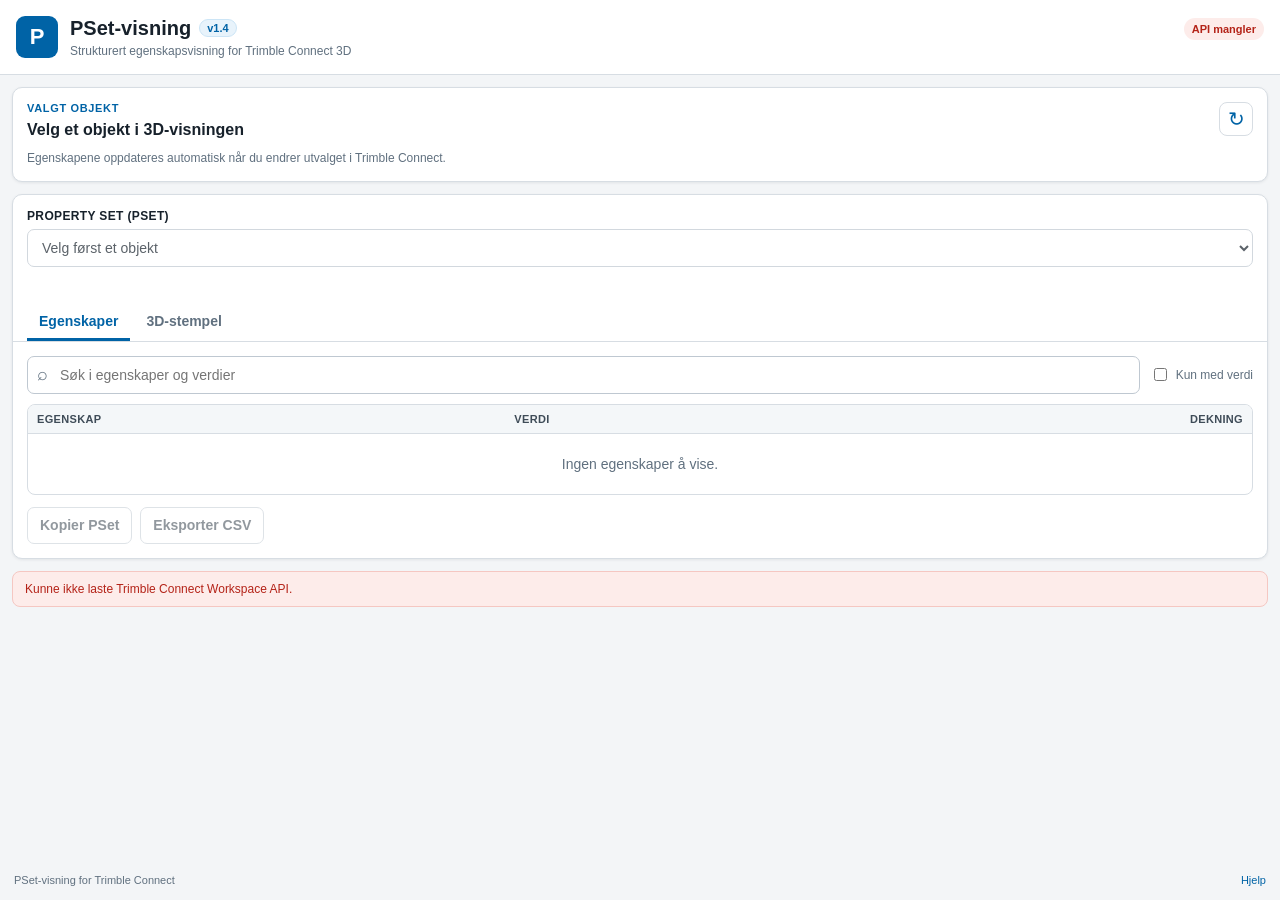
<file: index.html>
<!doctype html>
<html lang="no">
<head>
  <meta charset="utf-8" />
  <meta name="viewport" content="width=device-width, initial-scale=1" />
  <meta name="color-scheme" content="light" />
  <title>PSet-visning | Trimble Connect</title>
  <link rel="icon" href="./icon.svg" type="image/svg+xml" />
  <link rel="stylesheet" href="./styles.css?v=1.3" />
</head>
<body>
  <div class="app-shell">
    <header class="app-header">
      <div class="brand-mark" aria-hidden="true">P</div>
      <div class="brand-copy">
        <div class="title-row">
          <h1>PSet-visning</h1>
          <span class="version">v1.4</span>
        </div>
        <p>Strukturert egenskapsvisning for Trimble Connect 3D</p>
      </div>
      <span id="connectionBadge" class="badge badge-waiting">Kobler til …</span>
    </header>

    <main>
      <section class="panel object-panel">
        <div class="section-heading">
          <div>
            <span class="eyebrow">VALGT OBJEKT</span>
            <h2 id="objectTitle">Velg et objekt i 3D-visningen</h2>
          </div>
          <button id="refreshButton" class="icon-button" type="button" title="Oppdater fra gjeldende utvalg" aria-label="Oppdater">↻</button>
        </div>
        <div id="objectMeta" class="meta-grid hidden"></div>
        <p id="selectionHint" class="hint">Egenskapene oppdateres automatisk når du endrer utvalget i Trimble Connect.</p>
      </section>

      <section class="panel">
        <div class="field-group">
          <label for="psetSelect">Property Set (PSet)</label>
          <select id="psetSelect" disabled>
            <option value="">Velg først et objekt</option>
          </select>
          <div id="psetCoverage" class="field-help"></div>
        </div>

        <div class="tabs" role="tablist" aria-label="Visningsmodus">
          <button class="tab active" id="tableTab" data-tab="table" type="button" role="tab" aria-selected="true">Egenskaper</button>
          <button class="tab" id="cardTab" data-tab="card" type="button" role="tab" aria-selected="false">3D-stempel</button>
        </div>

        <div id="tableView" class="tab-view active" role="tabpanel" aria-labelledby="tableTab">
          <div class="toolbar">
            <div class="search-wrap">
              <span aria-hidden="true">⌕</span>
              <input id="propertySearch" type="search" placeholder="Søk i egenskaper og verdier" autocomplete="off" />
            </div>
            <label class="check-control">
              <input id="onlyWithValue" type="checkbox" />
              <span>Kun med verdi</span>
            </label>
          </div>

          <div id="propertySummary" class="summary-strip hidden"></div>

          <div class="table-wrap">
            <table class="property-table">
              <thead>
                <tr>
                  <th>Egenskap</th>
                  <th>Verdi</th>
                  <th class="coverage-col">Dekning</th>
                </tr>
              </thead>
              <tbody id="propertyTableBody">
                <tr class="empty-row"><td colspan="3">Ingen egenskaper å vise.</td></tr>
              </tbody>
            </table>
          </div>

          <div class="button-row">
            <button id="copyPsetButton" class="secondary-button" type="button" disabled>Kopier PSet</button>
            <button id="csvButton" class="secondary-button" type="button" disabled>Eksporter CSV</button>
          </div>
        </div>

        <div id="cardView" class="tab-view" role="tabpanel" aria-labelledby="cardTab">
          <div class="card-intro">
            <div>
              <h3>Konfigurer 3D-stempel</h3>
              <p>Velg egenskaper fra aktivt PSet, og bygg opp én eller flere tekstlinjer.</p>
            </div>
            <button id="addRowButton" class="secondary-button" type="button" disabled>+ Legg til rad</button>
          </div>

          <div id="rowConfig" class="row-config"></div>

          <div class="preview-label">FORHÅNDSVISNING (FØRSTE VALGTE OBJEKT)</div>
          <div id="cardPreview" class="preview-card">
            <div class="preview-placeholder">Velg et PSet og legg til minst én rad.</div>
          </div>

          <div class="stamp-settings">
            <label>
              <span>Stempelfarge</span>
              <span class="color-control">
                <input id="stampColor" type="color" value="#f28c00" />
                <output id="stampColorValue" for="stampColor">#F28C00</output>
              </span>
            </label>
            <label>
              <span>Tallavrunding</span>
              <select id="numberRounding">
                <option value="none">Behold original verdi</option>
                <option value="0">Heltall</option>
                <option value="1">1 desimal</option>
                <option value="2">2 desimaler</option>
                <option value="3">3 desimaler</option>
              </select>
            </label>
            <div class="surface-setting">
              <span>Plassering</span>
              <strong>1 mm over valgt overflate</strong>
            </div>
          </div>

          <p class="stamp-help">Klikk først på stedet på objektet der påskriften skal ligge. Påskriften festes i klikkpunktet og legges 1 mm ut fra overflaten. Hvis klikkpunkt mangler, brukes midten av objektets overside.</p>

          <div class="button-row">
            <button id="createStampsButton" class="primary-button wide-button" type="button" disabled>Plasser påskrift 1 mm over objektet</button>
            <button id="removeStampsButton" class="secondary-button" type="button" disabled>Fjern opprettede stempler</button>
            <button id="copyCardButton" class="secondary-button" type="button" disabled>Kopier tekst</button>
            <button id="resetCardButton" class="secondary-button" type="button" disabled>Nullstill oppsett</button>
          </div>
          <div id="stampStatus" class="field-help" aria-live="polite"></div>
        </div>
      </section>

      <section id="messageBox" class="message-box hidden" role="status" aria-live="polite"></section>
    </main>

    <footer>
      <span>PSet-visning for Trimble Connect</span>
      <a href="./help.html" target="_blank" rel="noopener">Hjelp</a>
    </footer>
  </div>

  <script src="https://components.connect.trimble.com/trimble-connect-workspace-api/index.js"></script>
  <script src="./app.js?v=1.3"></script>
</body>
</html>
</file>
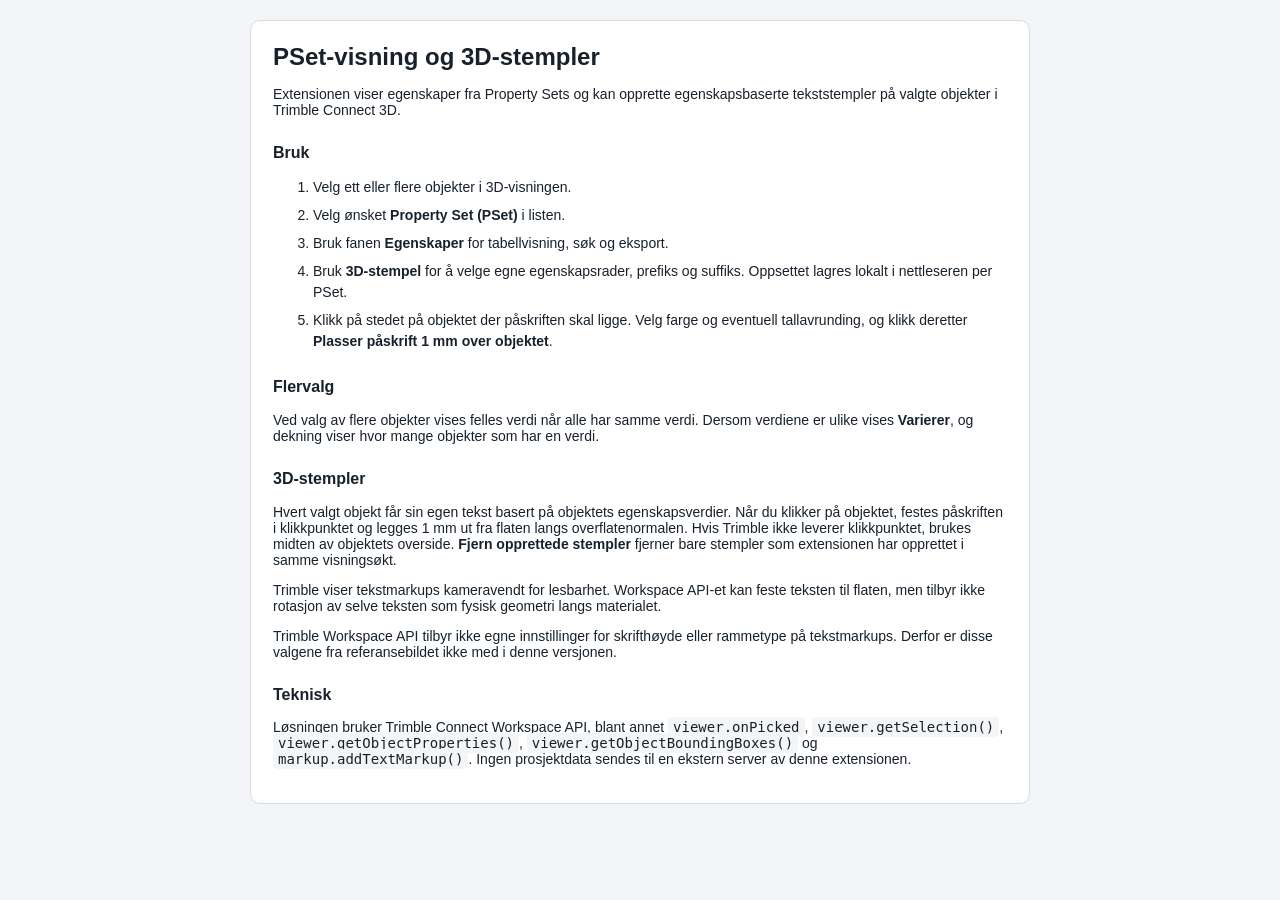
<file: help.html>
<!doctype html>
<html lang="no">
<head>
  <meta charset="utf-8" />
  <meta name="viewport" content="width=device-width, initial-scale=1" />
  <title>Hjelp – PSet-visning</title>
  <link rel="stylesheet" href="./styles.css" />
  <style>body{padding:20px}.help{max-width:780px;margin:auto;background:#fff;border:1px solid #d7dde3;border-radius:10px;padding:22px}.help h1{font-size:24px}.help h2{margin-top:24px}.help li{margin:7px 0;line-height:1.5}.help code{background:#f3f5f7;padding:2px 5px;border-radius:4px}</style>
</head>
<body>
  <article class="help">
    <h1>PSet-visning og 3D-stempler</h1>
    <p>Extensionen viser egenskaper fra Property Sets og kan opprette egenskapsbaserte tekststempler på valgte objekter i Trimble Connect 3D.</p>
    <h2>Bruk</h2>
    <ol>
      <li>Velg ett eller flere objekter i 3D-visningen.</li>
      <li>Velg ønsket <strong>Property Set (PSet)</strong> i listen.</li>
      <li>Bruk fanen <strong>Egenskaper</strong> for tabellvisning, søk og eksport.</li>
      <li>Bruk <strong>3D-stempel</strong> for å velge egne egenskapsrader, prefiks og suffiks. Oppsettet lagres lokalt i nettleseren per PSet.</li>
      <li>Klikk på stedet på objektet der påskriften skal ligge. Velg farge og eventuell tallavrunding, og klikk deretter <strong>Plasser påskrift 1 mm over objektet</strong>.</li>
    </ol>
    <h2>Flervalg</h2>
    <p>Ved valg av flere objekter vises felles verdi når alle har samme verdi. Dersom verdiene er ulike vises <strong>Varierer</strong>, og dekning viser hvor mange objekter som har en verdi.</p>
    <h2>3D-stempler</h2>
    <p>Hvert valgt objekt får sin egen tekst basert på objektets egenskapsverdier. Når du klikker på objektet, festes påskriften i klikkpunktet og legges 1 mm ut fra flaten langs overflatenormalen. Hvis Trimble ikke leverer klikkpunktet, brukes midten av objektets overside. <strong>Fjern opprettede stempler</strong> fjerner bare stempler som extensionen har opprettet i samme visningsøkt.</p>
    <p>Trimble viser tekstmarkups kameravendt for lesbarhet. Workspace API-et kan feste teksten til flaten, men tilbyr ikke rotasjon av selve teksten som fysisk geometri langs materialet.</p>
    <p>Trimble Workspace API tilbyr ikke egne innstillinger for skrifthøyde eller rammetype på tekstmarkups. Derfor er disse valgene fra referansebildet ikke med i denne versjonen.</p>
    <h2>Teknisk</h2>
    <p>Løsningen bruker Trimble Connect Workspace API, blant annet <code>viewer.onPicked</code>, <code>viewer.getSelection()</code>, <code>viewer.getObjectProperties()</code>, <code>viewer.getObjectBoundingBoxes()</code> og <code>markup.addTextMarkup()</code>. Ingen prosjektdata sendes til en ekstern server av denne extensionen.</p>
  </article>
</body>
</html>
</file>
<file: styles.css>
:root {
  --bg: #f3f5f7;
  --surface: #ffffff;
  --surface-soft: #f8fafb;
  --line: #d7dde3;
  --line-strong: #bfc8d1;
  --text: #17212b;
  --muted: #60707f;
  --accent: #0063a6;
  --accent-dark: #004d82;
  --accent-soft: #e8f3fb;
  --success: #157347;
  --success-soft: #e8f5ee;
  --warning: #8a5b00;
  --warning-soft: #fff6da;
  --danger: #b42318;
  --shadow: 0 1px 3px rgba(18, 31, 43, 0.08);
  --radius: 10px;
  font-family: Inter, "Segoe UI", Arial, sans-serif;
}

* { box-sizing: border-box; }
html, body { margin: 0; min-height: 100%; background: var(--bg); color: var(--text); }
body { font-size: 14px; }
button, input, select { font: inherit; }
button { cursor: pointer; }
button:disabled { cursor: not-allowed; opacity: 0.5; }

.app-shell { min-height: 100vh; display: flex; flex-direction: column; }
.app-header {
  display: grid;
  grid-template-columns: 42px minmax(0, 1fr) auto;
  gap: 12px;
  align-items: start;
  padding: 16px;
  background: var(--surface);
  border-bottom: 1px solid var(--line);
}
.brand-mark {
  width: 42px; height: 42px; border-radius: 9px;
  display: grid; place-items: center;
  font-weight: 800; font-size: 22px;
  color: #fff; background: var(--accent);
}
.title-row { display: flex; align-items: center; gap: 8px; min-width: 0; }
h1 { margin: 0; font-size: 20px; line-height: 1.2; }
.brand-copy p { margin: 4px 0 0; color: var(--muted); font-size: 12px; }
.version { font-size: 11px; color: var(--accent); background: var(--accent-soft); border: 1px solid #cce5f6; padding: 2px 7px; border-radius: 999px; font-weight: 700; }
.badge { margin-top: 2px; padding: 5px 8px; border-radius: 999px; font-size: 11px; font-weight: 700; white-space: nowrap; }
.badge-waiting { background: #eef1f4; color: #54606b; }
.badge-ok { background: var(--success-soft); color: var(--success); }
.badge-error { background: #fdecea; color: var(--danger); }

main { width: 100%; padding: 12px; display: grid; gap: 12px; }
.panel { background: var(--surface); border: 1px solid var(--line); border-radius: var(--radius); box-shadow: var(--shadow); padding: 14px; }
.section-heading { display: flex; align-items: flex-start; justify-content: space-between; gap: 12px; }
.eyebrow, .preview-label { display: block; margin-bottom: 5px; color: var(--accent); font-size: 11px; font-weight: 800; letter-spacing: .06em; }
h2 { margin: 0; font-size: 16px; line-height: 1.35; overflow-wrap: anywhere; }
h3 { margin: 0; font-size: 15px; }
.hint, .field-help, .card-intro p { color: var(--muted); font-size: 12px; line-height: 1.45; }
.hint { margin: 9px 0 0; }
.icon-button { width: 34px; height: 34px; border-radius: 8px; border: 1px solid var(--line); background: var(--surface); color: var(--accent); font-size: 20px; line-height: 1; }
.icon-button:hover { background: var(--accent-soft); }
.meta-grid { margin-top: 12px; display: grid; grid-template-columns: repeat(2, minmax(0, 1fr)); gap: 8px; }
.meta-item { background: var(--surface-soft); border: 1px solid #e5eaee; border-radius: 8px; padding: 8px 10px; min-width: 0; }
.meta-item span { display: block; color: var(--muted); font-size: 10px; text-transform: uppercase; letter-spacing: .04em; }
.meta-item strong { display: block; margin-top: 3px; font-size: 12px; overflow-wrap: anywhere; }

.field-group label { display: block; margin-bottom: 6px; font-size: 12px; font-weight: 800; text-transform: uppercase; letter-spacing: .03em; }
select, input[type="search"], input[type="text"] { width: 100%; border: 1px solid var(--line-strong); border-radius: 7px; background: #fff; color: var(--text); padding: 9px 10px; min-height: 38px; }
select:focus, input:focus { outline: 2px solid rgba(0,99,166,.18); border-color: var(--accent); }
.field-help { min-height: 17px; margin-top: 5px; }

.tabs { margin: 14px -14px 0; padding: 0 14px; display: flex; gap: 4px; border-bottom: 1px solid var(--line); }
.tab { border: 0; border-bottom: 3px solid transparent; padding: 10px 12px 9px; background: transparent; color: var(--muted); font-weight: 700; }
.tab.active { color: var(--accent); border-bottom-color: var(--accent); }
.tab-view { display: none; padding-top: 14px; }
.tab-view.active { display: block; }

.toolbar { display: flex; gap: 10px; align-items: center; justify-content: space-between; margin-bottom: 10px; }
.search-wrap { flex: 1; position: relative; }
.search-wrap > span { position: absolute; left: 10px; top: 8px; color: var(--muted); font-size: 18px; }
.search-wrap input { padding-left: 32px; }
.check-control { display: flex; align-items: center; gap: 6px; white-space: nowrap; color: var(--muted); font-size: 12px; }
.check-control input { accent-color: var(--accent); }
.summary-strip { margin-bottom: 9px; padding: 8px 10px; border-radius: 7px; background: var(--accent-soft); color: var(--accent-dark); font-size: 12px; }
.table-wrap { border: 1px solid var(--line); border-radius: 8px; overflow: auto; max-height: 52vh; }
.property-table { width: 100%; border-collapse: collapse; table-layout: fixed; }
.property-table th { position: sticky; top: 0; z-index: 1; background: #f4f7f9; color: #3f4c58; text-align: left; font-size: 11px; text-transform: uppercase; letter-spacing: .03em; padding: 8px 9px; border-bottom: 1px solid var(--line); }
.property-table td { vertical-align: top; padding: 8px 9px; border-bottom: 1px solid #e8ecef; overflow-wrap: anywhere; }
.property-table tr:last-child td { border-bottom: 0; }
.property-table th:first-child, .property-table td:first-child { width: 39%; }
.property-table .coverage-col, .property-table td.coverage-col { width: 74px; text-align: right; }
.property-name { font-weight: 650; }
.value-muted { color: var(--muted); font-style: italic; }
.coverage-pill { display: inline-block; border-radius: 999px; padding: 2px 6px; font-size: 10px; background: #eef1f4; color: #53606b; white-space: nowrap; }
.coverage-pill.full { background: var(--success-soft); color: var(--success); }
.coverage-pill.partial { background: var(--warning-soft); color: var(--warning); }
.variation { color: var(--warning); font-weight: 700; }
.variation-details { margin-top: 3px; color: var(--muted); font-size: 11px; }
.empty-row td { text-align: center; color: var(--muted); padding: 22px 10px; }

.button-row { display: flex; gap: 8px; margin-top: 12px; flex-wrap: wrap; }
.primary-button, .secondary-button, .danger-button { border-radius: 7px; min-height: 37px; padding: 8px 12px; font-weight: 700; }
.primary-button { border: 1px solid var(--accent); background: var(--accent); color: #fff; }
.primary-button:hover:not(:disabled) { background: var(--accent-dark); }
.secondary-button { border: 1px solid var(--line-strong); background: #fff; color: #26333f; }
.secondary-button:hover:not(:disabled) { background: #f3f6f8; }
.danger-button { border: 1px solid #efc2bd; background: #fff; color: var(--danger); }

.card-intro { display: flex; align-items: flex-start; justify-content: space-between; gap: 12px; margin-bottom: 10px; }
.card-intro p { margin: 4px 0 0; }
.row-config { display: grid; gap: 9px; }
.config-row { position: relative; border: 1px solid var(--line); background: var(--surface-soft); border-radius: 9px; padding: 10px; }
.config-row-head { display: flex; justify-content: space-between; align-items: center; margin-bottom: 7px; }
.config-row-head strong { color: var(--accent); font-size: 11px; text-transform: uppercase; letter-spacing: .04em; }
.delete-row { border: 0; background: transparent; color: var(--danger); font-size: 12px; padding: 3px 5px; }
.config-grid { display: grid; grid-template-columns: minmax(0,1fr) minmax(82px,.6fr) minmax(82px,.6fr); gap: 7px; }
.config-grid label { display: grid; gap: 4px; color: var(--muted); font-size: 10px; text-transform: uppercase; letter-spacing: .03em; }
.config-grid select, .config-grid input { min-height: 34px; padding: 7px 8px; }
.preview-label { margin-top: 14px; }
.preview-card { min-height: 84px; border: 1px solid #bcd9ea; background: #edf7fd; border-radius: 8px; padding: 12px 13px; font-size: 15px; font-weight: 700; line-height: 1.45; white-space: pre-wrap; overflow-wrap: anywhere; }
.preview-placeholder { color: var(--muted); font-size: 12px; font-weight: 400; }
.stamp-settings { display: grid; grid-template-columns: repeat(3, minmax(0, 1fr)); gap: 10px; margin-top: 13px; }
.stamp-settings > label { display: grid; gap: 6px; color: var(--muted); font-size: 11px; font-weight: 700; }
.surface-setting { display: grid; gap: 6px; color: var(--muted); font-size: 11px; font-weight: 700; }
.surface-setting strong { min-height: 39px; display: flex; align-items: center; padding: 8px 10px; border: 1px solid var(--line-strong); border-radius: 7px; background: var(--surface-soft); color: var(--text); }
.color-control { min-height: 38px; display: flex; align-items: center; gap: 9px; border: 1px solid var(--line-strong); border-radius: 7px; background: #fff; padding: 5px 8px; }
.color-control input[type="color"] { width: 42px; height: 28px; padding: 0; border: 0; background: transparent; cursor: pointer; }
.color-control output { color: var(--text); font: 600 12px/1 Consolas, monospace; }
.stamp-help { margin: 9px 0 0; color: var(--muted); font-size: 11px; line-height: 1.45; }
.wide-button { flex: 1 1 250px; }

.message-box { border-radius: 8px; padding: 10px 12px; font-size: 12px; border: 1px solid var(--line); background: #fff; }
.message-box.success { background: var(--success-soft); color: var(--success); border-color: #b8e0cb; }
.message-box.error { background: #fdecea; color: var(--danger); border-color: #f5c7c2; }
.message-box.info { background: var(--accent-soft); color: var(--accent-dark); border-color: #bddbec; }
.hidden { display: none !important; }

footer { margin-top: auto; padding: 10px 14px 14px; color: var(--muted); font-size: 11px; display: flex; justify-content: space-between; gap: 10px; }
footer a { color: var(--accent); text-decoration: none; }

@media (max-width: 520px) {
  .app-header { grid-template-columns: 36px minmax(0,1fr); }
  .brand-mark { width: 36px; height: 36px; }
  .badge { grid-column: 2; justify-self: start; margin-top: 0; }
  .toolbar, .card-intro { align-items: stretch; flex-direction: column; }
  .config-grid { grid-template-columns: 1fr; }
  .stamp-settings { grid-template-columns: 1fr; }
  .meta-grid { grid-template-columns: 1fr; }
  .coverage-col { display: none; }
  .property-table td.coverage-col { display: none; }
  .property-table th:first-child, .property-table td:first-child { width: 43%; }
}
</file>
